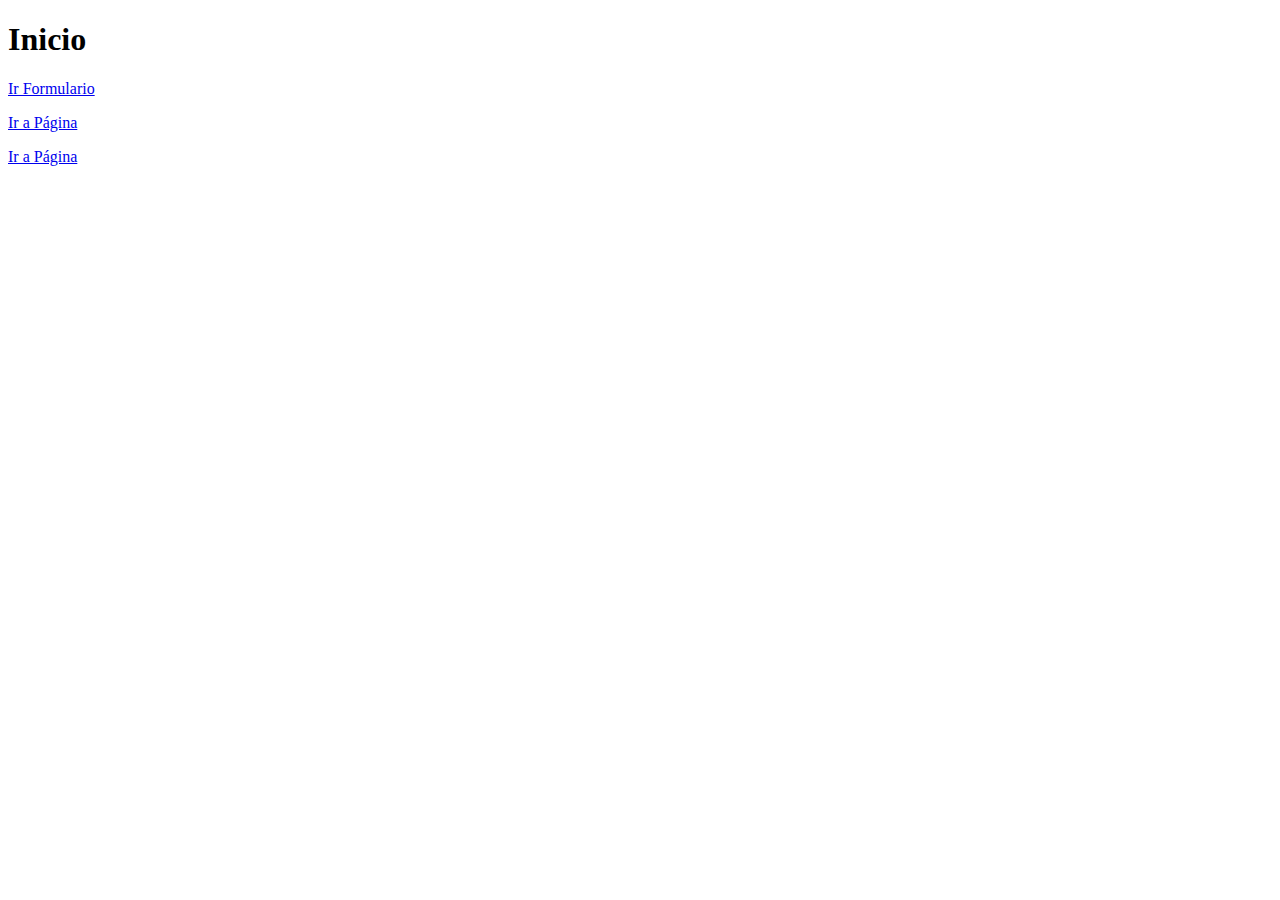
<file: index.html>
<!DOCTYPE html>
<html>
    <head>
        <meta charset="UTF-8">
        <meta name="viewport" content="width-device-width", "initial-scale=1.0">
        <meta http-equiv="X-UA-Compatible" content="ie-edge">
        <title>Página de Inicio</title>

    </head>
    <body>
        <h1>Inicio</h1>
        <p><a href="formulario.html">Ir Formulario</a></p>
        <p><a href="paginauno.html">Ir a Página</a></p>
        <p><a href="Paginados.html">Ir a Página</a></p>
    </body>
    </body>
</html>
</file>
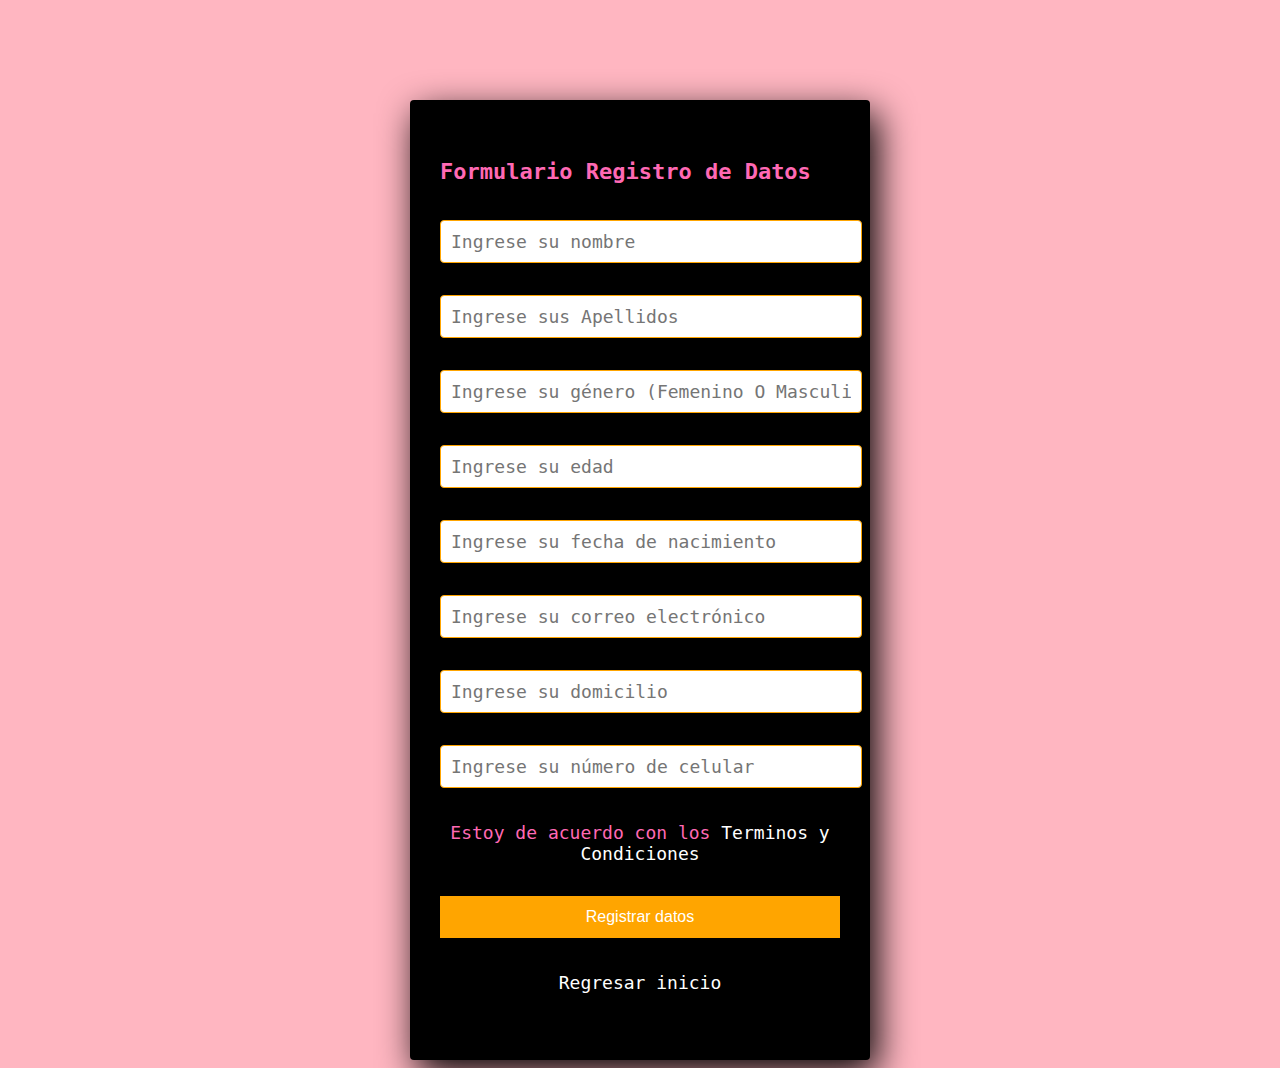
<file: formulario.html>
<!DOCTYPE html>
<html>
<head>
  <meta charset="UTF-8">
  <meta name="viewport" content="width-device-width", "initial-scale=1.0">
  <meta http-equiv="X-UA-Compatible" content="ie-edge">
  <link rel="stylesheet" href="style.css">
  <title> Formulario de Solicitud de Datos</title>
</head>
<body>
    <section class="form-register">
       <h4>Formulario Registro de Datos</h4>
       <input class="controls" type="text" name="nombres" id="nombres" placeholder="Ingrese su nombre">
       <input class="controls" type="text" name="apellidos" id="apellidos" placeholder="Ingrese sus Apellidos">
       <input class="controls" type="text" name="genero" id="genero" placeholder="Ingrese su género (Femenino O Masculino)">
       <input class="controls" type="text" name="edad" id="edad" placeholder="Ingrese su edad">
       <input class="controls" type="text" name="nacimiento" id="nacimiento" placeholder="Ingrese su fecha de nacimiento">
       <input class="controls" type="email" name="correo" id="correo" placeholder="Ingrese su correo electrónico">
       <input class="controls" type="text" name="domicilio" id="domicilio" placeholder="Ingrese su domicilio">
       <input class="controls" type="text" name="celular" id="celular" placeholder="Ingrese su número de celular">
       <p>Estoy de acuerdo con los <a href="#"> Terminos y Condiciones</a></p>
       <input class="botons" type="submit" value="Registrar datos">
       <p><a href="index.html"> Regresar inicio</a></p>
    </section>
</body>
</html>
</file>
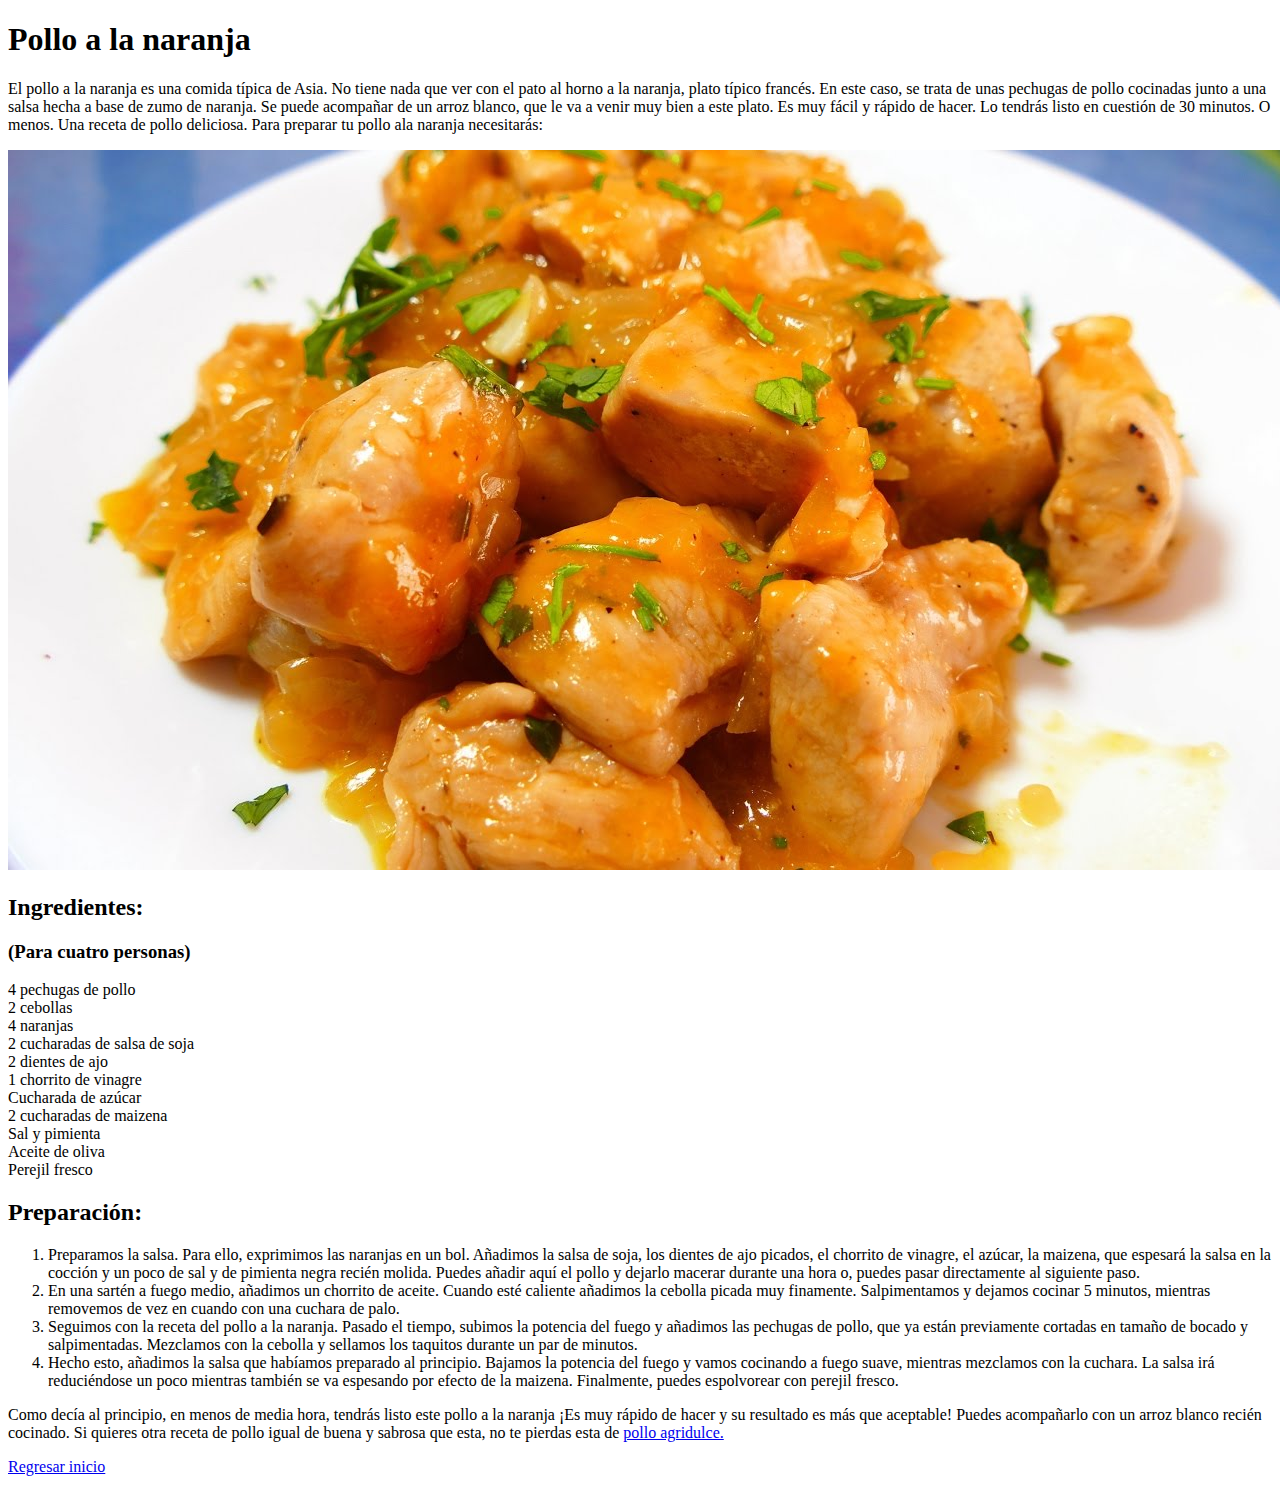
<file: Paginados.html>
<!DOCTYPE html>
<html>
<head>
	<meta charset="utf-8">
	<meta name="viewport" content="width=device-width, initial-scale=1">
	<title>Recetas de cocina</title>
</head>
<body>
<h1>Pollo a la naranja</h1>
<p>El pollo a la naranja es una comida típica de Asia. No tiene nada que ver con el pato al horno a la naranja, plato típico francés. En este caso, se trata de unas pechugas de pollo cocinadas junto a una salsa hecha a base de zumo de naranja. Se puede acompañar de un arroz blanco, que le va a venir muy bien a este plato. Es muy fácil y rápido de hacer. Lo tendrás listo en cuestión de 30 minutos. O menos. Una receta de pollo deliciosa. Para preparar tu pollo ala naranja necesitarás:</p>

<img src="Pollo a la naranja.jpg">

<h2>Ingredientes:</h2>
<h3>(Para cuatro personas)</h3>
</u1>
	<li>4 pechugas de pollo</li>
	<li>2 cebollas</li>
	<li>4 naranjas</li>
	<li>2 cucharadas de salsa de soja</li>
	<li>2 dientes de ajo</li>
	<li>1 chorrito de vinagre</li>
	<li>Cucharada de azúcar</li>
	<li>2 cucharadas de maizena</li>
	<li>Sal y pimienta</li>
	<li>Aceite de oliva</li>
	<li>Perejil fresco</li>
	
<h2>Preparación:</h2>
<ol>
<li>
   Preparamos la salsa. Para ello, exprimimos las naranjas en un bol. Añadimos la salsa de soja, los dientes de ajo picados, el chorrito de vinagre, el azúcar, la maizena, que espesará la salsa en la cocción y un poco de sal y de pimienta negra recién molida. Puedes añadir aquí el pollo y dejarlo macerar durante una hora o, puedes pasar directamente al siguiente paso.
</li>
<li>
    En una sartén a fuego medio, añadimos un chorrito de aceite. Cuando esté caliente añadimos la cebolla picada muy finamente. Salpimentamos y dejamos cocinar 5 minutos, mientras removemos de vez en cuando con una cuchara de palo.
</li>
<li>
    Seguimos con la receta del pollo a la naranja. Pasado el tiempo, subimos la potencia del fuego y añadimos las pechugas de pollo, que ya están previamente cortadas en tamaño de bocado y salpimentadas. Mezclamos con la cebolla y sellamos los taquitos durante un par de minutos.
</li>
<li>
    Hecho esto, añadimos la salsa que habíamos preparado al principio. Bajamos la potencia del fuego y vamos cocinando a fuego suave, mientras mezclamos con la cuchara. La salsa irá reduciéndose un poco mientras también se va espesando por efecto de la maizena. Finalmente, puedes espolvorear con perejil fresco.
</li>
</ol>
<p>Como decía al principio, en menos de media hora, tendrás listo este pollo a la naranja ¡Es muy rápido de hacer y su resultado es más que aceptable! Puedes acompañarlo con un arroz blanco recién cocinado. Si quieres otra receta de pollo igual de buena y sabrosa que esta, no te pierdas esta de <a href="https://www.cocinacaserayfacil.net/pollo-agridulce-receta-original/">pollo agridulce.</a></p>
<p><a href="index.html"> Regresar inicio</a></p>
</body>
</html>
</file>
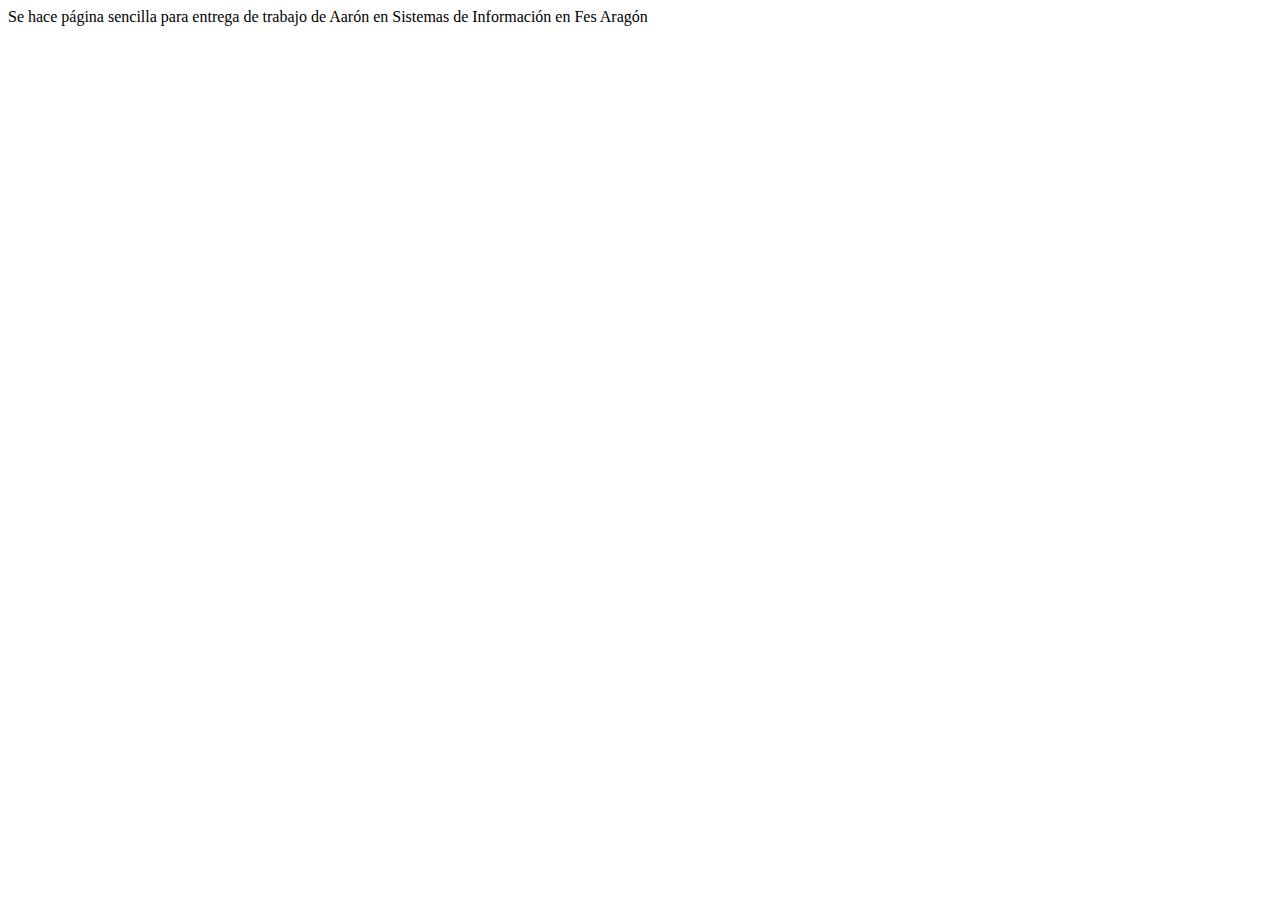
<file: paginauno.html>
<!DOCTYPE html>
<html lang="en">
<head>
    <meta charset="UTF-8">
    <meta name="viewport" content="width=device-width, initial-scale=1.0">
    <title>Hola Mundo </title>
</head>
<body>
    Se hace página sencilla para entrega de trabajo de Aarón en Sistemas de Información en Fes Aragón
</body>
</html>
</file>
<file: style.css>
{
	margin: 0;
	padding: 0;
	box-sizing: border-box ;
}

body{
	background-color: lightpink;
}
.form-register {
	width: 400px;
	background: black;
	padding: 30px;
	margin: auto;
	margin-top: 100px;
	border-radius: 4px;
	font-family: 'monospace';
	color: hotpink;
	box-shadow: 7px 13px 37px #000;
}


.form-register h4{
	font-size: 22px;
	margin-bottom: 20px;
}


.controls {
	width: 100%;
	background: white;
	padding: 10px;
	border-radius: 4px;
	margin-top: 16px;
	margin-bottom: 16px;
	border: 1px solid orange;
	font-family: 'monospace';
	font-size: 18px;
}


.form-register p{
	height: 40px;
	text-align: center;
	font-size: 18px;
}


.form-register a{
	color: white;
	text-decoration: none;
}


.form-register a:hover{
	color: white;
	text-decoration: underline;
}


.form-register .botons{
	width: 100%;
	background: orange;
	border: none;
	padding: 12px;
	color: white;
	margin: 16px 0;
	font-size: 16px;
}
</file>
